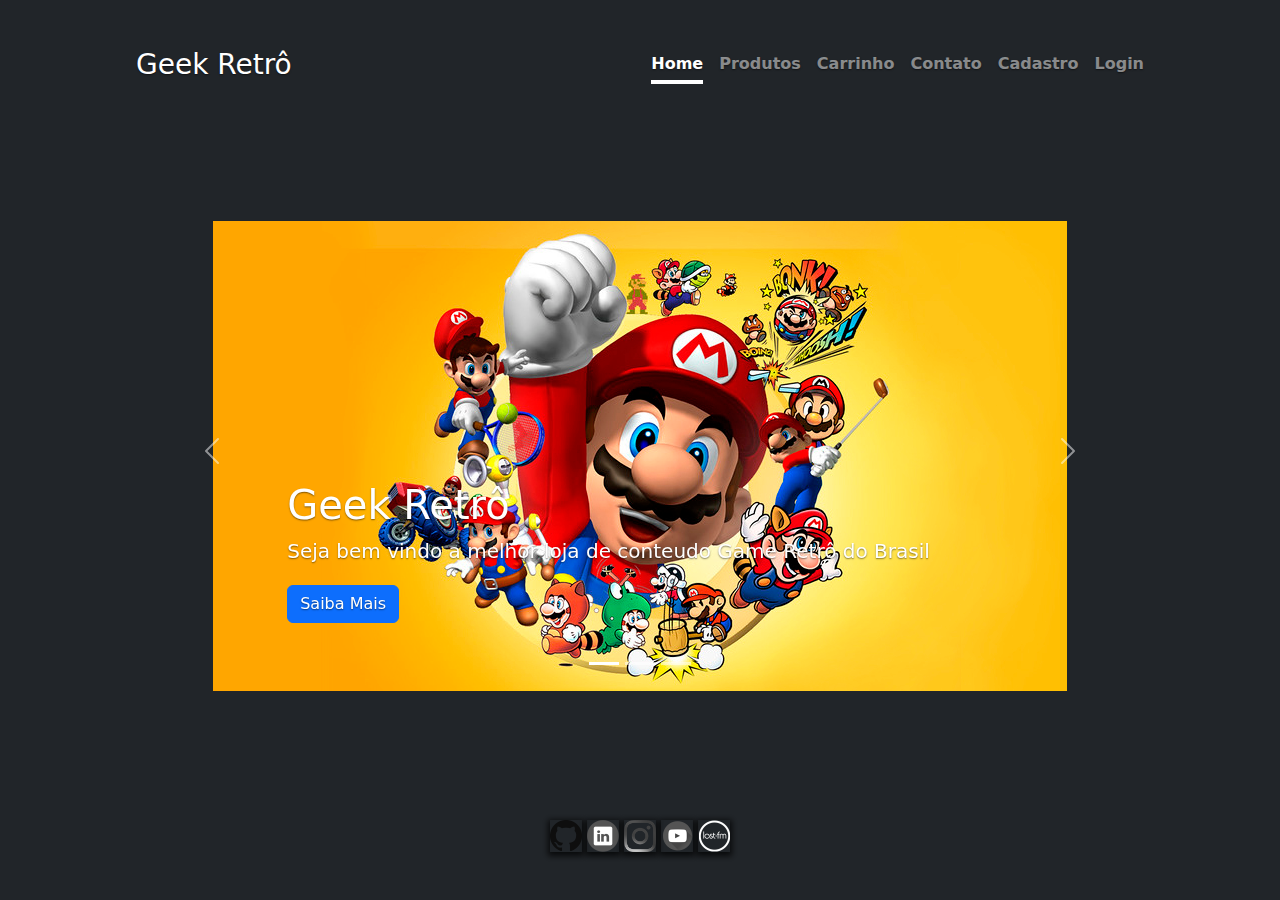
<file: index.html>
<!doctype html>
<html lang="pt-br" class="h-100">

<head>
  <meta charset="utf-8">
  <meta name="viewport" content="width=device-width, initial-scale=1">
  <meta name="description" content="e-Commerce">
  <link rel="stylesheet" href="css/reset.css">
  <link rel="stylesheet" href="css/cover.css">
  <link rel="stylesheet" href="css/style.css">
  <link rel="stylesheet" href="css/smoth.css">
  <link rel="stylesheet" href="css/bootstrap.css">
  <link rel="stylesheet" href="css/bootstrap.min.css">
  <link rel="stylesheet" href="js/jquery.min.js">
  <link rel="stylesheet" href="css/carrossel.css">





  <link rel="stylesheet" href="https://cdn.jsdelivr.net/npm/bootstrap@5.2.0/dist/css/bootstrap.min.css"
    integrity="sha384-gH2yIJqKdNHPEq0n4Mqa/HGKIhSkIHeL5AyhkYV8i59U5AR6csBvApHHNl/vI1Bx" crossorigin="anonymous">
  <script src="https://cdn.jsdelivr.net/npm/bootstrap@5.2.0/dist/js/bootstrap.min.js"
    integrity="sha384-ODmDIVzN+pFdexxHEHFBQH3/9/vQ9uori45z4JjnFsRydbmQbmL5t1tQ0culUzyK" crossorigin="anonymous">
  </script>


</head>

<body class="d-flex h-100 text-center text-white bg-dark">

  <div class="cover-container d-flex w-100 h-100 p-3 mx-auto flex-column center">
      <header class="mb-auto">
          <div>
              <h3 class="float-md-start mb-3"> Geek Retrô</h3>
        <nav class="nav nav-masthead justify-content-center float-md-end expand-lg bg-dark">
          <a class="nav-link active" aria-current="page" href="index.html">Home</a>
          <a class="nav-link" href="produtos.html">Produtos</a>
          <a class="nav-link" href="carrinho.html">Carrinho</a>
          <a class="nav-link" href="contato.html">Contato</a>
          <a class="nav-link" href="cadastro.html">Cadastro</a>
          <a class="nav-link" href="login.html">Login</a>
        </nav>
      </div>
    </header>

    <main class="px">
      <div id="myCarousel" class="carousel slide" data-bs-ride="carousel">
        <div class="carousel-indicators">
          <button type="button" data-bs-target="#carouselExampleIndicators" data-bs-slide-to="0" class="active"
            aria-current="true" aria-label="Slide 1"></button>
          <button type="button" data-bs-target="#carouselExampleIndicators" data-bs-slide-to="1"
            aria-label="Slide 2"></button>
          <button type="button" data-bs-target="#carouselExampleIndicators" data-bs-slide-to="2"
            aria-label="Slide 3"></button>
        </div>
        <div class="carousel-inner">
          <div class="carousel-item active">
            <img src="img/n64.jpg" alt="">
            <div class="container">
              <div class="carousel-caption text-start">
                <h1>Geek Retrô</h1>
                <p>Seja bem vindo a melhor loja de conteudo Game Retrô do Brasil</p>
                <a class="btn btn-primary" href="produtos.html" role="button">Saiba Mais</a>
              </div>
            </div>
          </div>
          <div class="carousel-item ">
            <img src="img/snes3.jpg" alt="">
            <div class="container">
              <div class="carousel-caption text-start">
                <h1>Geek Retrô</h1>
                <p>Aqui você encontra uma grande variedade de produtos para seu divertimento com qualidade garantida</p>
                <a class="btn btn-primary" href="produtos.html" role="button">Saiba Mais</a>
              </div>
            </div>
          </div>
          <div class="carousel-item">
            <img src="img/ngp.jpg" alt="">
            <div class="container">
              <div class="carousel-caption text-start">
                <h1>Geek Retrô</h1>
                <p>Tudo com preços Incríveis.<br>Confira.</p>
                <a class="btn btn-primary" href="produtos.html" role="button">Saiba Mais</a>
              </div>
            </div>
          </div>
          <button class="carousel-control-prev" type="button" data-bs-target="#myCarousel" data-bs-slide="prev">
            <span class="carousel-control-prev-icon" aria-hidden="true"></span>
            <span class="visually-hidden">Previous</span>
          </button>
          <button class="carousel-control-next" type="button" data-bs-target="#myCarousel" data-bs-slide="next">
            <span class="carousel-control-next-icon" aria-hidden="true"></span>
            <span class="visually-hidden">Next</span>
          </button>
        </div>
    </main>


    <footer class="mt-auto text-white-50">

      <a href="https://github.com/Sandra-Silva-Santos" target="_blank"><img src="img/github.png"
          alt="https://github.com/Sandra-Silva-Santos" class="logo-github"></a>

      <a href="https://linkedin.com/in/sandra-silva-santos" target="_blank"><img src="img/linkedin.png"
          alt="https://linkedin.com/in/sandra-silva-santos" class="logo-linkedin"></a>

      <a href="https://www.instagram.com/negasaopaulina" target="_blank"><img src="img/instagram.png"
          alt="https://www.instagram.com/negasaopaulina" class="logo-instagram"></a>

      <a href="https://www.youtube.com/user/negasaopaulina" target="_blank"><img src="img/youtube.png"
          alt="https://www.youtube.com/user/negasaopaulina" class="logo-youtube"></a>

      <a href="https://www.last.fm/pt/user/negasaopaulina" target="_blank"><img src="img/lastfm.png"
          alt="hhttps://www.last.fm/pt/user/negasaopaulina" class="logo-lastfm"></a>
    </footer>

    <script src="https://ajax.googleapis.com/ajax/libs/jquery/3.6.0/jquery.min.js"></script>
    <script src="js/bootstrap.min.js"></script>


</body>

</html>
</file>
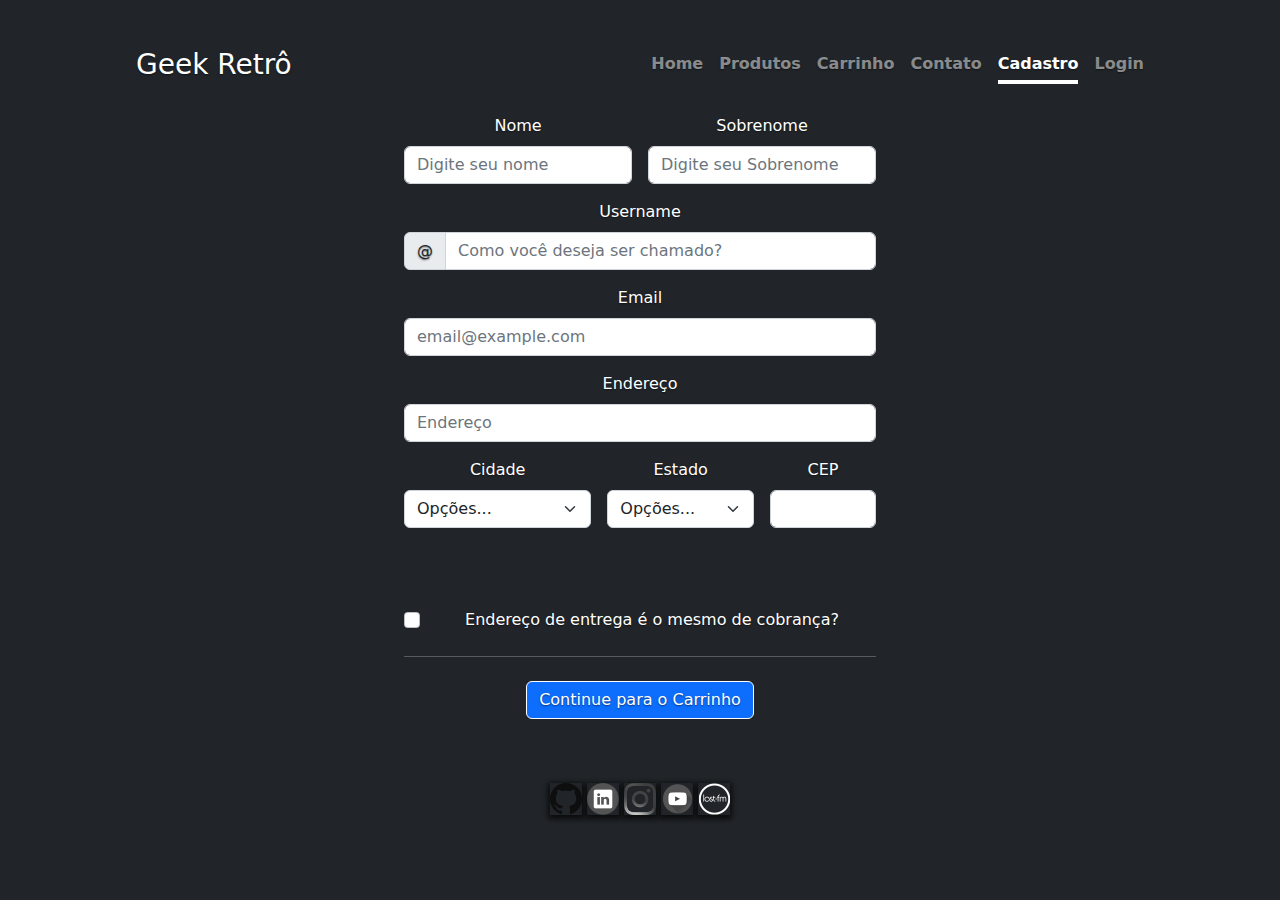
<file: cadastro.html>
<!doctype html>
<html lang="pt-br" class="h-100">

<head>
  <meta charset="utf-8">
  <meta name="viewport" content="width=device-width, initial-scale=1">
  <meta name="description" content="e-Commerce">
  <link rel="stylesheet" href="css/reset.css">
  <link rel="stylesheet" href="css/cover.css">
  <link rel="stylesheet" href="css/style.css">
  <link rel="stylesheet" href="css/smoth.css">
  <link rel="stylesheet" href="css/bootstrap.min.css">
  <link rel="stylesheet" href="js/jquery.min.js">
  <link rel="stylesheet" href="css/carrossel.css">





  <link rel="stylesheet" href="https://cdn.jsdelivr.net/npm/bootstrap@5.2.0/dist/css/bootstrap.min.css"
    integrity="sha384-gH2yIJqKdNHPEq0n4Mqa/HGKIhSkIHeL5AyhkYV8i59U5AR6csBvApHHNl/vI1Bx" crossorigin="anonymous">
  <script src="https://cdn.jsdelivr.net/npm/bootstrap@5.2.0/dist/js/bootstrap.min.js"
    integrity="sha384-ODmDIVzN+pFdexxHEHFBQH3/9/vQ9uori45z4JjnFsRydbmQbmL5t1tQ0culUzyK" crossorigin="anonymous">
  </script>


</head>

<body class="d-flex h-100 text-center text-white bg-dark">

  <div class="cover-container d-flex w-100 h-100 p-3 mx-auto flex-column center">
    <header class="mb-auto">
      <div>
        <h3 class="float-md-start mb-3"> Geek Retrô</h3>
        <nav class="nav nav-masthead justify-content-center float-md-end expand-lg bg-dark">
          <a class="nav-link" href="index.html">Home</a>
          <a class="nav-link" href="produtos.html">Produtos</a>
          <a class="nav-link" href="carrinho.html">Carrinho</a>
          <a class="nav-link" href="contato.html">Contato</a>
          <a class="nav-link active" aria-current="page" href="cadastro.html">Cadastro</a>
          <a class="nav-link" href="login.html">Login</a>
        </nav>
      </div>
    </header>
    

    <div class="container p-3 col-md-6 col-sm-6 bg-dark">
      <main>
        <div class="col-md- col-sm">
          <form class="needs-validation" novalidate>
            <div class="row g-3">
              <div class="col-sm-6">
                <label for="firstName" class="form-label">Nome</label>
                <input type="text" class="form-control" id="firstName" placeholder="Digite seu nome" value="" required>
                <div class="invalid-feedback">
                  Nome é obrigatório.
                </div>
              </div>

              <div class="col-sm-6">
                <label for="lastName" class="form-label">Sobrenome</label>
                <input type="text" class="form-control" id="lastName" placeholder="Digite seu Sobrenome" value=""
                  required>
                <div class="invalid-feedback">
                  Sobrenome é obrigatório.
                </div>
              </div>

              <div class="col-12">
                <label for="username" class="form-label">Username</label>
                <div class="input-group has-validation">
                  <span class="input-group-text">@</span>
                  <input type="text" class="form-control" id="username" placeholder="Como você deseja ser chamado?"
                    required>
                  <div class="invalid-feedback">
                    Como você deseja ser chamado?
                  </div>
                </div>
              </div>

              <div class="col-12">
                <label for="email" class="form-label">Email <span class="text-muted"></span></label>
                <input type="email" class="form-control" id="email" placeholder="email@example.com">
                <div class="invalid-feedback">
                  Por favor insira um endereço de email válido.
                </div>
              </div>

              <div class="col-12">
                <label for="address" class="form-label">Endereço</label>
                <input type="text" class="form-control" id="address" placeholder="Endereço" required>
                <div class="invalid-feedback">
                  Por favor insira seu endereço.
                </div>
              </div>

              <div class="col-md-5">
                <label for="country" class="form-label">Cidade</label>
                <select class="form-select" id="country" required>
                  <option value="">Opções...</option>
                  <option>São paulo</option>
                  <option>Rio de Janeiro</option>
                  <option>Belo Horizonte</option>
                </select>
                <div class="invalid-feedback">
                  Por favor selecione uma cidade.
                </div>
              </div>

              <div class="col-md-4">
                <label for="state" class="form-label">Estado</label>
                <select class="form-select" id="state" required>
                  <option value="">Opções...</option>
                  <option>São paulo</option>
                  <option>Rio de Janeiro</option>
                  <option>Belo Horizonte</option>
                </select>
                <div class="invalid-feedback">
                  Por favor selecione um estado.
                </div>
              </div>

              <div class="col-md-3">
                <label for="zip" class="form-label">CEP</label>
                <input type="text" class="form-control" id="zip" placeholder="" required>
                <div class="invalid-feedback">
                  CEP é obrigatório.
                </div>
              </div>
            </div>

            <div class="form-check">
              <input type="checkbox" class="form-check-input" id="same-address">
              <label class="form-check-label" for="same-address">Endereço de entrega é o mesmo de cobrança?</label>
            </div>

            <hr class="my-4">

            <div class="btn-group">
              <a href="carrinho.html" class="btn btn-primary border-white"> Continue para o Carrinho</a>

            </div>

          </form>
        </div>
    </div>
    </main>

    <footer class="mt-auto text-white-50"><br><br>


    <footer class="mt-auto text-white-50">
      <a href="https://github.com/Sandra-Silva-Santos" target="_blank"><img src="img/github.png"
              alt="https://github.com/Sandra-Silva-Santos" class="logo-github"></a>

      <a href="https://linkedin.com/in/sandra-silva-santos" target="_blank"><img src="img/linkedin.png"
              alt="https://linkedin.com/in/sandra-silva-santos" class="logo-linkedin"></a>

      <a href="https://www.instagram.com/negasaopaulina" target="_blank"><img src="img/instagram.png"
              alt="https://www.instagram.com/negasaopaulina" class="logo-instagram"></a>

      <a href="https://www.youtube.com/user/negasaopaulina" target="_blank"><img src="img/youtube.png"
              alt="https://www.youtube.com/user/negasaopaulina" class="logo-youtube"></a>

      <a href="https://www.last.fm/pt/user/negasaopaulina" target="_blank"><img src="img/lastfm.png"
              alt="hhttps://www.last.fm/pt/user/negasaopaulina" class="logo-lastfm"></a>
  </footer>
  <br><br>
</div>

<script src="https://ajax.googleapis.com/ajax/libs/jquery/3.6.0/jquery.min.js"></script>
<script src="js/bootstrap.min.js"></script>



</body>

</html>
</file>
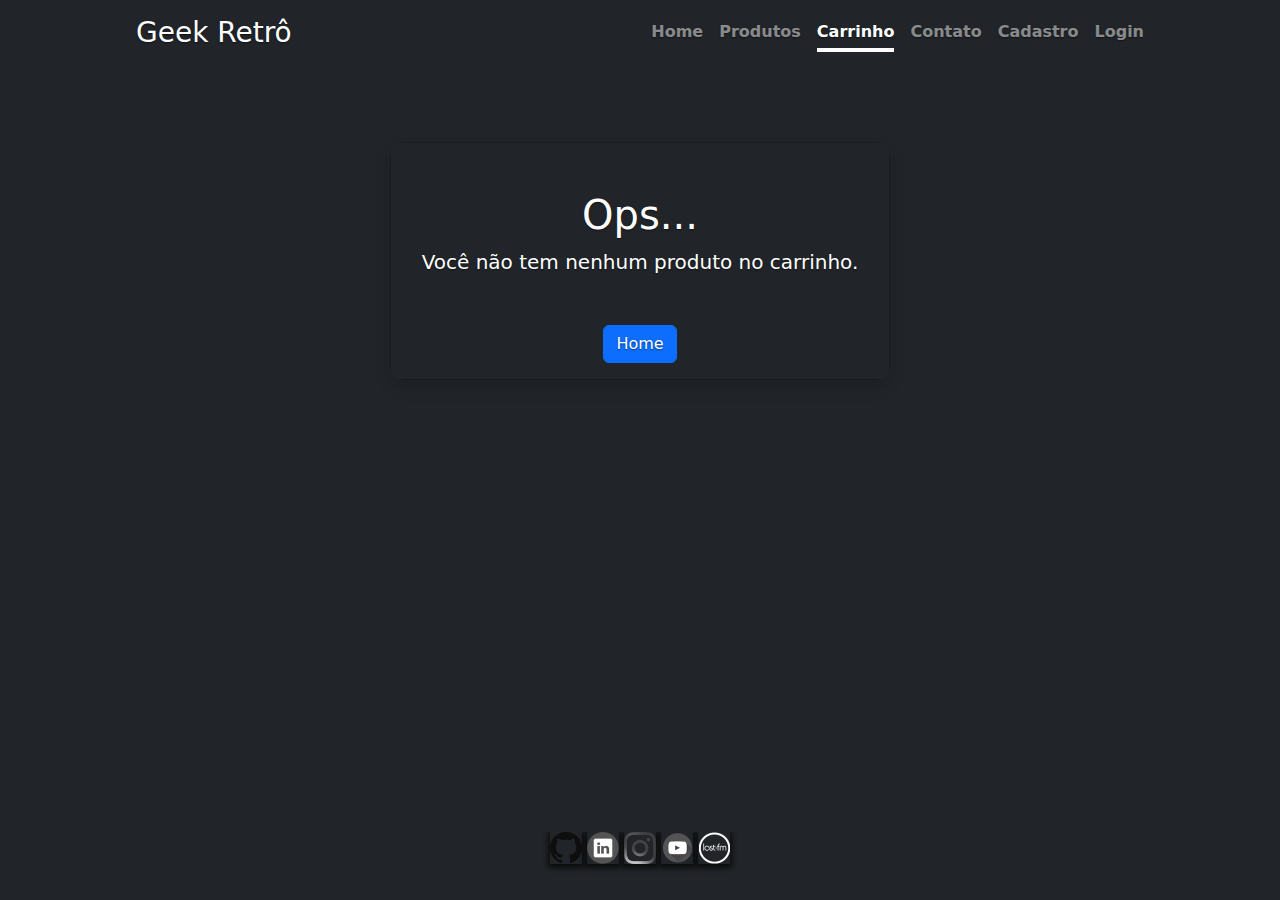
<file: carrinho.html>
<!doctype html>
<html lang="pt-br" class="h-100">

<head>
    <meta charset="utf-8">
    <meta name="viewport" content="width=device-width, initial-scale=1">
    <meta name="description" content="e-Commerce">
    <link rel="stylesheet" href="css/reset.css">
    <link rel="stylesheet" href="css/cover.css">
    <link rel="stylesheet" href="css/style.css">
    <link rel="stylesheet" href="css/bootstrap.min.css">

    

    <link rel="stylesheet" href="https://cdn.jsdelivr.net/npm/bootstrap@5.2.0/dist/css/bootstrap.min.css"
        integrity="sha384-gH2yIJqKdNHPEq0n4Mqa/HGKIhSkIHeL5AyhkYV8i59U5AR6csBvApHHNl/vI1Bx" crossorigin="anonymous">
    <script src="https://cdn.jsdelivr.net/npm/bootstrap@5.2.0/dist/js/bootstrap.min.js"
        integrity="sha384-ODmDIVzN+pFdexxHEHFBQH3/9/vQ9uori45z4JjnFsRydbmQbmL5t1tQ0culUzyK" crossorigin="anonymous">
    </script>


</head>

<body class="d-flex h-100 text-center text-white bg-dark">

    <div class="cover-container d-flex w-100 h-100 p-3 mx-auto flex-column center">
        <header class="mb-auto">
            <div>
                <h3 class="float-md-start mb-3"> Geek Retrô</h3>
                <nav class="nav nav-masthead justify-content-center float-md-end expand-lg bg-dark">
                    <a class="nav-link" href="index.html">Home</a>
                    <a class="nav-link" href="produtos.html">Produtos</a>
                    <a class="nav-link active" aria-current="page" href="carrinho.html">Carrinho</a>
                    <a class="nav-link" href="contato.html">Contato</a>
                    <a class="nav-link" href="cadastro.html">Cadastro</a>
                    <a class="nav-link" href="login.html">Login</a>
                </nav>
            </div>
        </header>





        <div class="modal modal-sheet position-static d-block bg-secondary py-5 bg-dark" tabindex="-1" role="dialog"
            id="modalSheet">
            <div class="modal-dialog bg-dark" role="document">
                <div class="modal-content rounded-4 shadow">
                    <div class="modal-header border-bottom-0 bg-dark">

                    </div>
                    <div class="modal-body py-3 bg-dark">
                        <h1>Ops...</h1>
                        <p class="lead">Você não tem nenhum produto no carrinho.</p>
                    </div>
                    <div class="modal-footer flex-column border-top-0 bg-dark">
                        <a class="btn btn-primary" href="index.html" role="button">Home</a>
                    </div>
                </div>
            </div>
        </div>

        <footer class="mt-auto text-white-50 justify-content-center">

            <a href="https://github.com/Sandra-Silva-Santos" target="_blank"><img src="img/github.png"
                    alt="https://github.com/Sandra-Silva-Santos" class="logo-github"></a>

            <a href="https://linkedin.com/in/sandra-silva-santos" target="_blank"><img src="img/linkedin.png"
                    alt="https://linkedin.com/in/sandra-silva-santos" class="logo-linkedin"></a>

            <a href="https://www.instagram.com/negasaopaulina" target="_blank"><img src="img/instagram.png"
                    alt="https://www.instagram.com/negasaopaulina" class="logo-instagram"></a>

            <a href="https://www.youtube.com/user/negasaopaulina" target="_blank"><img src="img/youtube.png"
                    alt="https://www.youtube.com/user/negasaopaulina" class="logo-youtube"></a>

            <a href="https://www.last.fm/pt/user/negasaopaulina" target="_blank"><img src="img/lastfm.png"
                    alt="hhttps://www.last.fm/pt/user/negasaopaulina" class="logo-lastfm"></a>
        </footer>

        <script src="https://ajax.googleapis.com/ajax/libs/jquery/3.6.0/jquery.min.js"></script>
        <script src="js/bootstrap.min.js"></script>


</body>

</html>
</file>
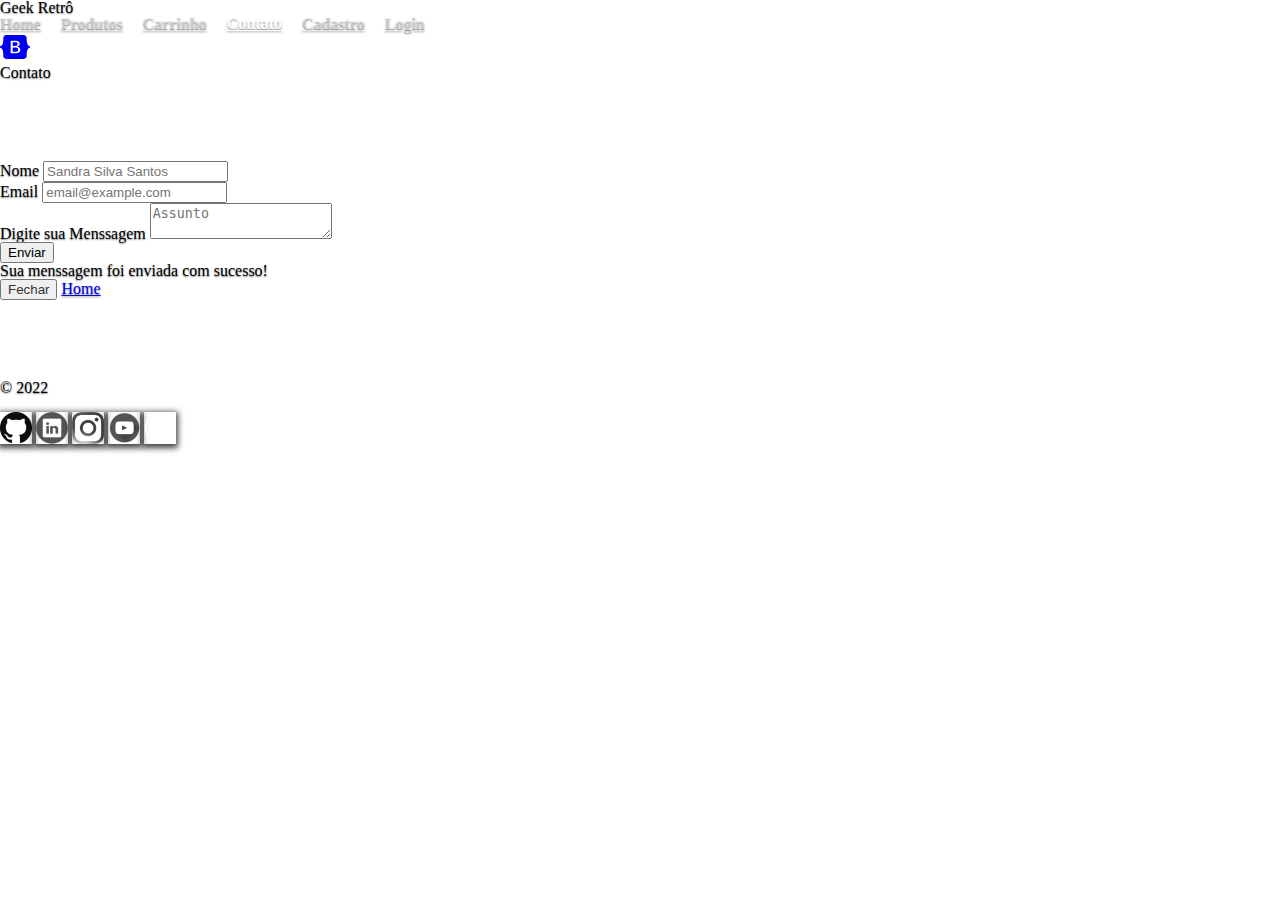
<file: contato.html>
<!doctype html>
<html lang="pt-br" class="h-100">

<head>
  <meta charset="utf-8">
  <meta name="viewport" content="width=device-width, initial-scale=1">
  <meta name="description" content="e-Commerce">
  <link rel="stylesheet" href="css/reset.css">
  <link rel="stylesheet" href="css/smoth.css">
  <link rel="stylesheet" href="css/cover.css">
  <link rel="stylesheet" href="css/style.css">





  <link rel="stylesheet" href="https://cdn.jsdelivr.net/npm/bootstrap@5.2.0/dist/css/bootstrap.min.css"
    integrity="sha384-gH2yIJqKdNHPEq0n4Mqa/HGKIhSkIHeL5AyhkYV8i59U5AR6csBvApHHNl/vI1Bx" crossorigin="anonymous">
  <script src="https://cdn.jsdelivr.net/npm/bootstrap@5.2.0/dist/js/bootstrap.min.js"
    integrity="sha384-ODmDIVzN+pFdexxHEHFBQH3/9/vQ9uori45z4JjnFsRydbmQbmL5t1tQ0culUzyK" crossorigin="anonymous">
  </script>


</head>

<body class="d-flex h-100 text-center text-white bg-dark">

  <div class="cover-container d-flex w-100 h-100 p-5 mx-auto flex-column center">
    <header class="mb-auto">
      <div>
        <h3 class="float-md-start mb-3"> Geek Retrô</h3>
        <nav class="nav nav-masthead justify-content-center float-md-end expand-lg bg-dark">
          <a class="nav-link" href="index.html">Home</a>
          <a class="nav-link" href="produtos.html">Produtos</a>
          <a class="nav-link" href="carrinho.html">Carrinho</a>
          <a class="nav-link active" aria-current="page" href="contato.html">Contato</a>
          <a class="nav-link" href="cadastro.html">Cadastro</a>
          <a class="nav-link" href="login.html">Login</a>
        </nav>
      </div>
    </header>
    </header>

    <main>
      <div class="container">
        <header class="pb-3 mb border-bottom">
          <a href="/" class="d-flex align-items-center text-dark text-decoration-none">
            <svg xmlns="http://www.w3.org/2000/svg" width="30" height="30" class="me-2" viewBox="0 0 118 94" role="img">
              <title>e-Commerce</title>
              <path fill-rule="evenodd" clip-rule="evenodd"
                d="M24.509 0c-6.733 0-11.715 5.893-11.492 12.284.214 6.14-.064 14.092-2.066 20.577C8.943 39.365 5.547 43.485 0 44.014v5.972c5.547.529 8.943 4.649 10.951 11.153 2.002 6.485 2.28 14.437 2.066 20.577C12.794 88.106 17.776 94 24.51 94H93.5c6.733 0 11.714-5.893 11.491-12.284-.214-6.14.064-14.092 2.066-20.577 2.009-6.504 5.396-10.624 10.943-11.153v-5.972c-5.547-.529-8.934-4.649-10.943-11.153-2.002-6.484-2.28-14.437-2.066-20.577C105.214 5.894 100.233 0 93.5 0H24.508zM80 57.863C80 66.663 73.436 72 62.543 72H44a2 2 0 01-2-2V24a2 2 0 012-2h18.437c9.083 0 15.044 4.92 15.044 12.474 0 5.302-4.01 10.049-9.119 10.88v.277C75.317 46.394 80 51.21 80 57.863zM60.521 28.34H49.948v14.934h8.905c6.884 0 10.68-2.772 10.68-7.727 0-4.643-3.264-7.207-9.012-7.207zM49.948 49.2v16.458H60.91c7.167 0 10.964-2.876 10.964-8.281 0-5.406-3.903-8.178-11.425-8.178H49.948z"
                fill="currentColor"></path>
            </svg>
          </a>
        </header>
        <section id="contact" class="content-section text-center">
          <div class="contact-section">
            <div class="container">
              <h2>Contato</h2>

              <div class="row justify-content-center">
                <div class="col-md-6 g">
                  <form class="form-horizontal">
                    <div class="form-group">
                      <label for="exampleInputName2">Nome</label>
                      <input type="text" class="form-control" id="exampleInputName2" placeholder="Sandra Silva Santos">
                    </div>
                    <div class="form-group">
                      <label for="exampleInputEmail2">Email</label>
                      <input type="email" class="form-control" id="exampleInputEmail2" placeholder="email@example.com">
                    </div>
                    <div class="form-group ">
                      <label for="exampleInputText">Digite sua Menssagem</label>
                      <textarea class="form-control" placeholder="Assunto"></textarea><br>
                    </div>
                    <!-- Button trigger modal -->
                    <button type="button" class="btn btn-primary" data-bs-toggle="modal" data-bs-target="#exampleModal">
                      Enviar
                    </button>

                    <!-- Modal -->
                    <div class="modal fade" id="exampleModal" tabindex="-1" aria-labelledby="exampleModalLabel"
                      aria-hidden="true">
                      <div class="modal-dialog modal-sm bg-dark">
                        <div class="modal-content">
                          <div class="modal-header bg-dark">

                          </div>
                          <div class="modal-body bg-dark">
                            <P>Sua menssagem foi enviada com sucesso!</P>
                          </div>
                          <div class="modal-footer bg-dark justify-content-center">
                            <button type="button" class="btn btn-secondary" data-bs-dismiss="modal">Fechar</button>
                            <a class="btn btn-primary" href="index.html" role="button">Home</a>
                          </div>
                        </div>
                      </div>
                    </div>
                  </form>
                </div>
              </div>
            </div>
          </div>
        </section>

        <footer class="pt-3 mt-4 text-muted border-top">
          &copy; 2022
        </footer>
      </div><br>


    </main>


    <footer class="mt-auto text-white-50">
      <a href="https://github.com/Sandra-Silva-Santos" target="_blank"><img src="img/github.png"
          alt="https://github.com/Sandra-Silva-Santos" class="logo-github"></a>

      <a href="https://linkedin.com/in/sandra-silva-santos" target="_blank"><img src="img/linkedin.png"
          alt="https://linkedin.com/in/sandra-silva-santos" class="logo-linkedin"></a>

      <a href="https://www.instagram.com/negasaopaulina" target="_blank"><img src="img/instagram.png"
          alt="https://www.instagram.com/negasaopaulina" class="logo-instagram"></a>

      <a href="https://www.youtube.com/user/negasaopaulina" target="_blank"><img src="img/youtube.png"
          alt="https://www.youtube.com/user/negasaopaulina" class="logo-youtube"></a>

      <a href="https://www.last.fm/pt/user/negasaopaulina" target="_blank"><img src="img/lastfm.png"
          alt="hhttps://www.last.fm/pt/user/negasaopaulina" class="logo-lastfm"></a>
    </footer>
  </div>

  <script src="https://ajax.googleapis.com/ajax/libs/jquery/3.6.0/jquery.min.js"></script>
  <script src="js/bootstrap.min.js"></script>



</body>

</html>
</file>
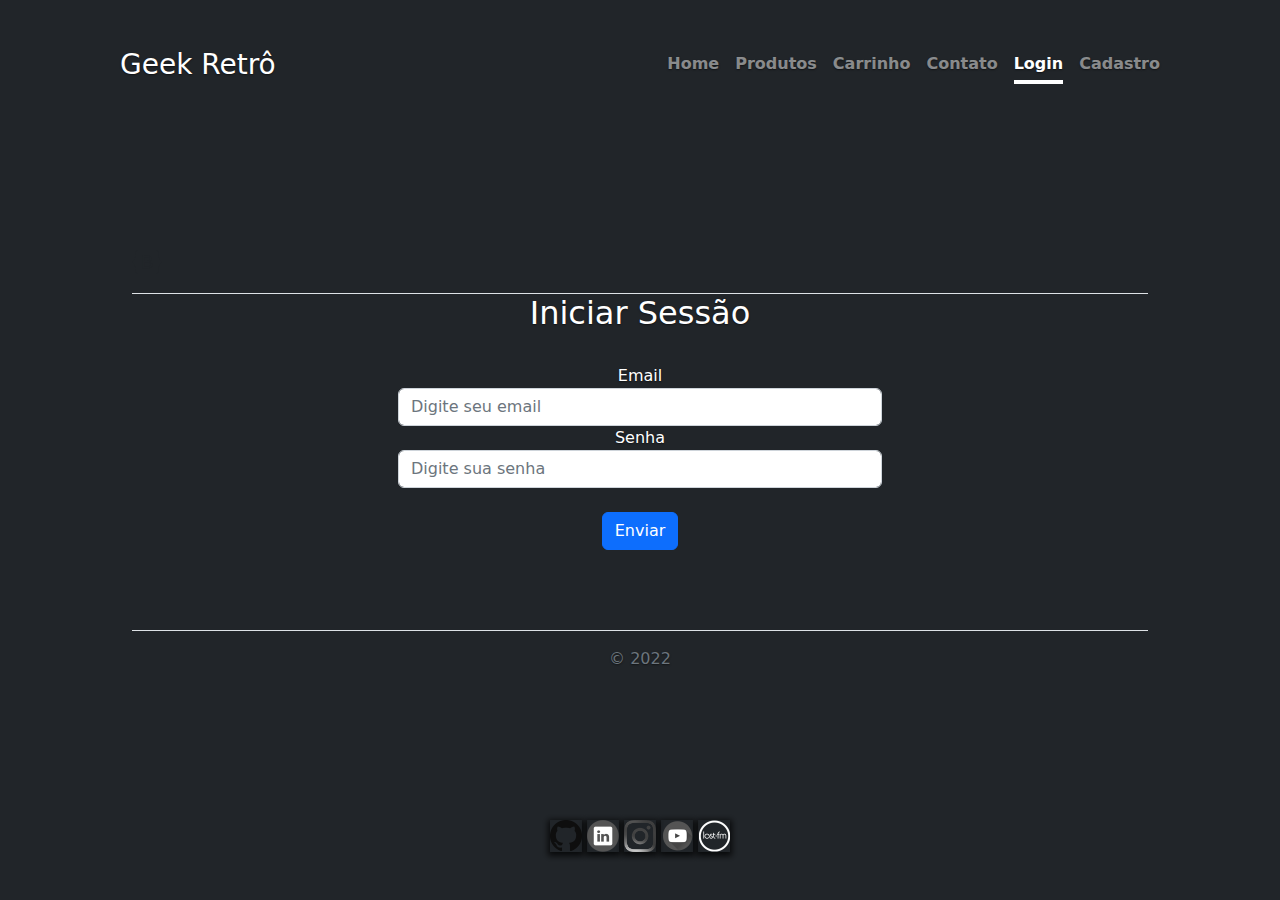
<file: login.html>
<!doctype html>
<html lang="pt-br" class="h-100">

<head>
    <meta charset="utf-8">
    <meta name="viewport" content="width=device-width, initial-scale=1">
    <meta name="description" content="e-Commerce">
    <link rel="stylesheet" href="css/reset.css">
    <link rel="stylesheet" href="css/cover.css">
    <link rel="stylesheet" href="css/style.css">
    <link rel="stylesheet" href="css/smoth.css">
    <link rel="stylesheet" href="css/bootstrap.min.css">
    <link rel="stylesheet" href="js/jquery.min.js">
    <link rel="stylesheet" href="css/carrossel.css">





    <link rel="stylesheet" href="https://cdn.jsdelivr.net/npm/bootstrap@5.2.0/dist/css/bootstrap.min.css"
        integrity="sha384-gH2yIJqKdNHPEq0n4Mqa/HGKIhSkIHeL5AyhkYV8i59U5AR6csBvApHHNl/vI1Bx" crossorigin="anonymous">
    <script src="https://cdn.jsdelivr.net/npm/bootstrap@5.2.0/dist/js/bootstrap.min.js"
        integrity="sha384-ODmDIVzN+pFdexxHEHFBQH3/9/vQ9uori45z4JjnFsRydbmQbmL5t1tQ0culUzyK" crossorigin="anonymous">
    </script>


</head>

<body class="d-flex h-100 text-center text-white bg-dark">

    <div class="cover-container d-flex w-100 h-100 py-3 mx-auto flex-column center">
        <header class="mb-auto">
            <div>
                <h3 class="float-md-start mb-3"> Geek Retrô</h3>
                <nav class="nav nav-masthead justify-content-center float-md-end expand-lg bg-dark">
                    <a class="nav-link" href="index.html">Home</a>
                    <a class="nav-link" href="produtos.html">Produtos</a>
                    <a class="nav-link" href="carrinho.html">Carrinho</a>
                    <a class="nav-link" href="contato.html">Contato</a>
                    <a class="nav-link active" aria-current="page" href="login.html">Login</a>
                    <a class="nav-link" href="cadastro.html">Cadastro</a>
                </nav>
            </div>
        </header>

        <main>
            <div class="container">
                <header class="pb-3 mb border-bottom">
                    <a href="/" class="d-flex align-items-center text-dark text-decoration-none">
                        <svg xmlns="http://www.w3.org/2000/svg" width="30" height="30" class="me-2" viewBox="0 0 118 94"
                            role="img">
                            <title>e-Commerce</title>
                            <path fill-rule="evenodd" clip-rule="evenodd"
                                d="M24.509 0c-6.733 0-11.715 5.893-11.492 12.284.214 6.14-.064 14.092-2.066 20.577C8.943 39.365 5.547 43.485 0 44.014v5.972c5.547.529 8.943 4.649 10.951 11.153 2.002 6.485 2.28 14.437 2.066 20.577C12.794 88.106 17.776 94 24.51 94H93.5c6.733 0 11.714-5.893 11.491-12.284-.214-6.14.064-14.092 2.066-20.577 2.009-6.504 5.396-10.624 10.943-11.153v-5.972c-5.547-.529-8.934-4.649-10.943-11.153-2.002-6.484-2.28-14.437-2.066-20.577C105.214 5.894 100.233 0 93.5 0H24.508zM80 57.863C80 66.663 73.436 72 62.543 72H44a2 2 0 01-2-2V24a2 2 0 012-2h18.437c9.083 0 15.044 4.92 15.044 12.474 0 5.302-4.01 10.049-9.119 10.88v.277C75.317 46.394 80 51.21 80 57.863zM60.521 28.34H49.948v14.934h8.905c6.884 0 10.68-2.772 10.68-7.727 0-4.643-3.264-7.207-9.012-7.207zM49.948 49.2v16.458H60.91c7.167 0 10.964-2.876 10.964-8.281 0-5.406-3.903-8.178-11.425-8.178H49.948z"
                                fill="currentColor"></path>
                        </svg>
                    </a>
                </header>

                <section id="contact" class="content-section text-center">
                    <div class="contact-section">
                        <div class="container">
                            <h2>Iniciar Sessão</h2><br>

                            <div class="row justify-content-center">
                                <div class="col-md-6 g">
                                    <form class="form-horizontal">
                                        <div class="form-group">
                                            <label for="exampleInputEmail2">Email</label>
                                            <input type="text" class="form-control" id="exampleInputName2"
                                                placeholder="Digite seu email ">
                                        </div>
                                        <div class="form-group">
                                            <label for="exampleInputEmail2">Senha</label>
                                            <input type="email" class="form-control" id="exampleInputEmail2"
                                                placeholder="Digite sua senha ">
                                        </div><br>

                                        <button type="button" class="btn btn-primary" data-bs-toggle="modal"
                                            data-bs-target="#exampleModal">
                                            Enviar
                                        </button>

                                        <!-- Modal -->
                                        <div class="modal fade" id="exampleModal" tabindex="-1"
                                            aria-labelledby="exampleModalLabel" aria-hidden="true">
                                            <div class="modal-dialog modal-sm bg-dark">
                                                <div class="modal-content">
                                                    <div class="modal-header bg-dark">

                                                    </div>
                                                    <div class="modal-body bg-dark">
                                                        <P>Senha ou email incorreto.</P>
                                                    </div>
                                                    <div class="modal-footer bg-dark justify-content-center">
                                                        <button type="button" class="btn btn-secondary"
                                                            data-bs-dismiss="modal">Fechar</button>
                                                        <a class="btn btn-primary" href="index.html"
                                                            role="button">Home</a>
                                                    </div>
                                                </div>
                                            </div>
                                        </div>
                                    </form>
                                </div>
                            </div>
                        </div>
                    </div>
                </section>
                <footer class="pt-3 mt-4 text-muted border-top">
                    &copy; 2022
                </footer>
            </div>


        </main>



        <footer class="mt-auto text-white-50">
            <a href="https://github.com/Sandra-Silva-Santos" target="_blank"><img src="img/github.png"
                    alt="https://github.com/Sandra-Silva-Santos" class="logo-github"></a>

            <a href="https://linkedin.com/in/sandra-silva-santos" target="_blank"><img src="img/linkedin.png"
                    alt="https://linkedin.com/in/sandra-silva-santos" class="logo-linkedin"></a>

            <a href="https://www.instagram.com/negasaopaulina" target="_blank"><img src="img/instagram.png"
                    alt="https://www.instagram.com/negasaopaulina" class="logo-instagram"></a>

            <a href="https://www.youtube.com/user/negasaopaulina" target="_blank"><img src="img/youtube.png"
                    alt="https://www.youtube.com/user/negasaopaulina" class="logo-youtube"></a>

            <a href="https://www.last.fm/pt/user/negasaopaulina" target="_blank"><img src="img/lastfm.png"
                    alt="hhttps://www.last.fm/pt/user/negasaopaulina" class="logo-lastfm"></a>
        </footer>
    </div>

    <script src="https://ajax.googleapis.com/ajax/libs/jquery/3.6.0/jquery.min.js"></script>
    <script src="js/bootstrap.min.js"></script>



</body>

</html>
</file>
<file: css/cover.css>
/*
 * Globals
 */


/* Custom default button */
.btn-secondary,
.btn-secondary:hover,
.btn-secondary:focus {
  color: #333;
  text-shadow: none; /* Prevent inheritance from `body` */
}


/*
 * Base structure
 */

body {
  text-shadow: 0 .05rem .1rem rgba(0, 0, 0, .5);
  box-shadow: inset 0 0 0rem rgba(0, 0, 0, .05);
}

div .card-body {
  padding: 0.50rem;
}

.cover-container {
  max-width: 65em;
}


/*
 * Header
 */

.nav-masthead .nav-link {
  padding: .25rem 0;
  font-weight: 700;
  color: rgba(255, 255, 255, .5);
  background-color: transparent;
  border-bottom: .25rem solid transparent;
}

.nav-masthead .nav-link:hover,
.nav-masthead .nav-link:focus {
  border-bottom-color: rgba(255, 255, 255, .25);
}

.nav-masthead .nav-link + .nav-link {
  margin-left: 1rem;
}

.nav-masthead .active {
  color: #fff;
  border-bottom-color: #fff;
}

.logo-github,
.logo-instagram,
.logo-twitter,
.logo-linkedin,
.logo-lastfm,
.logo-youtube {
  width: 32px;
  height: 32px;

}
</file>
<file: css/style.css>
.bd-placeholder-img {
  font-size: 1.125rem;
  text-anchor: middle;
  -webkit-user-select: none;
  -moz-user-select: none;
  user-select: none;
}

@media (min-width: 768px) {
  .bd-placeholder-img-lg {
    font-size: 3.5rem;
  }
}

.b-example-divider {
  height: 3rem;
  background-color: rgba(0, 0, 0, .1);
  border: solid rgba(0, 0, 0, .15);
  border-width: 1px 0;
  box-shadow: inset 0 .5em 1.5em rgba(0, 0, 0, .1), inset 0 .125em .5em rgba(0, 0, 0, .15);
}

.b-example-vr {
  flex-shrink: 0;
  width: 1.5rem;
  height: 100vh;
}

.bi {
  vertical-align: -.125em;
  fill: currentColor;
}

.nav-scroller {
  position: relative;
  z-index: 2;
  height: 2.75rem;
  overflow-y: hidden;
}

.nav-scroller .nav {
  display: flex;
  flex-wrap: nowrap;
  padding-bottom: 1rem;
  margin-top: -1px;
  overflow-x: auto;
  text-align: center;
  white-space: nowrap;
  -webkit-overflow-scrolling: touch;
}


.logo-github,
.logo-instagram,
.logo-twitter,
.logo-linkedin,
.logo-lastfm,
.logo-youtube {
  width: 32px;
  height: 32px;
  fill: currentColor;
  filter: gray; /* IE6-9 */
    -webkit-filter: grayscale(1); /* Google Chrome, Safari 6+ & Opera 15+ */
      -webkit-box-shadow: 0px 2px 6px 2px rgba(0,0,0,0.75);
      -moz-box-shadow: 0px 2px 6px 2px rgba(0,0,0,0.75);
      box-shadow: 0px 2px 6px 2px rgba(0,0,0,0.75);
      margin-bottom:20px;
  }
</file>
<file: css/smoth.css>
.row {
    margin: 80px 0px 80px 0px;
}

img {
    margin: 10px 10px 10px 10px;
    -webkit-transform: scale(1, 1);
    -ms-transform: scale(1, 1);
    transform: scale(1, 1);
    transition-duration: 0.3s;
    -webkit-transition-duration: 0.3s;
    /* Safari */
}

img:hover {
    cursor: pointer;
    -webkit-transform: scale(2, 2);
    -ms-transform: scale(2, 2);
    transform: scale(2, 2);
    transition-duration: 0.3s;
    -webkit-transition-duration: 0.3s;
    /* Safari */
    box-shadow: 10px 10px 5px rgba(0, 0, 0, .05) z-index: 1;
}
.logo-github,
.logo-instagram,
.logo-twitter,
.logo-linkedin,
.logo-lastfm,
.logo-youtube {
  width: 32px;
  height: 32px;
  margin: 0px;

}
</file>
<file: css/carrossel.css>
/* GLOBAL STYLES
-------------------------------------------------- */
/* Padding below the footer and lighter body text */

body {
  padding-top: 2rem;
  padding-bottom: 2rem;
  color: #5a5a5a;
}


/* CUSTOMIZE THE CAROUSEL
-------------------------------------------------- */

/* Carousel base class */
.carousel {
  margin-bottom: 1rem;
}
/* Since positioning the image, we need to help out the caption */
.carousel-caption {
  bottom: 3rem;
  z-index: 10;
}

/* Declare heights because of positioning of img element */
.carousel-item {
  height: 30rem;
}


/* MARKETING CONTENT
-------------------------------------------------- */

/* Center align the text within the three columns below the carousel */
.marketing .col-lg-4 {
  margin-bottom: 1.5rem;
  text-align: center;
}
/* rtl:begin:ignore */
.marketing .col-lg-4 p {
  margin-right: .75rem;
  margin-left: .75rem;
}
/* rtl:end:ignore */


/* Featurettes
------------------------- */

.featurette-divider {
  margin: 5rem 0; /* Space out the Bootstrap <hr> more */
}

/* Thin out the marketing headings */
/* rtl:begin:remove */
.featurette-heading {
  letter-spacing: -.05rem;
}

/* rtl:end:remove */

/* RESPONSIVE CSS
-------------------------------------------------- */

@media (min-width: 40em) {
  /* Bump up size of carousel content */
  .carousel-caption p {
    margin-bottom: 1.25rem;
    font-size: 1.25rem;
    line-height: 1.4;

    
  }
}

  .featurette-heading {
    font-size: 50px;
  }


@media (min-width: 62em) {
  .featurette-heading {
    margin-top: 5rem;
  }
}
</file>
